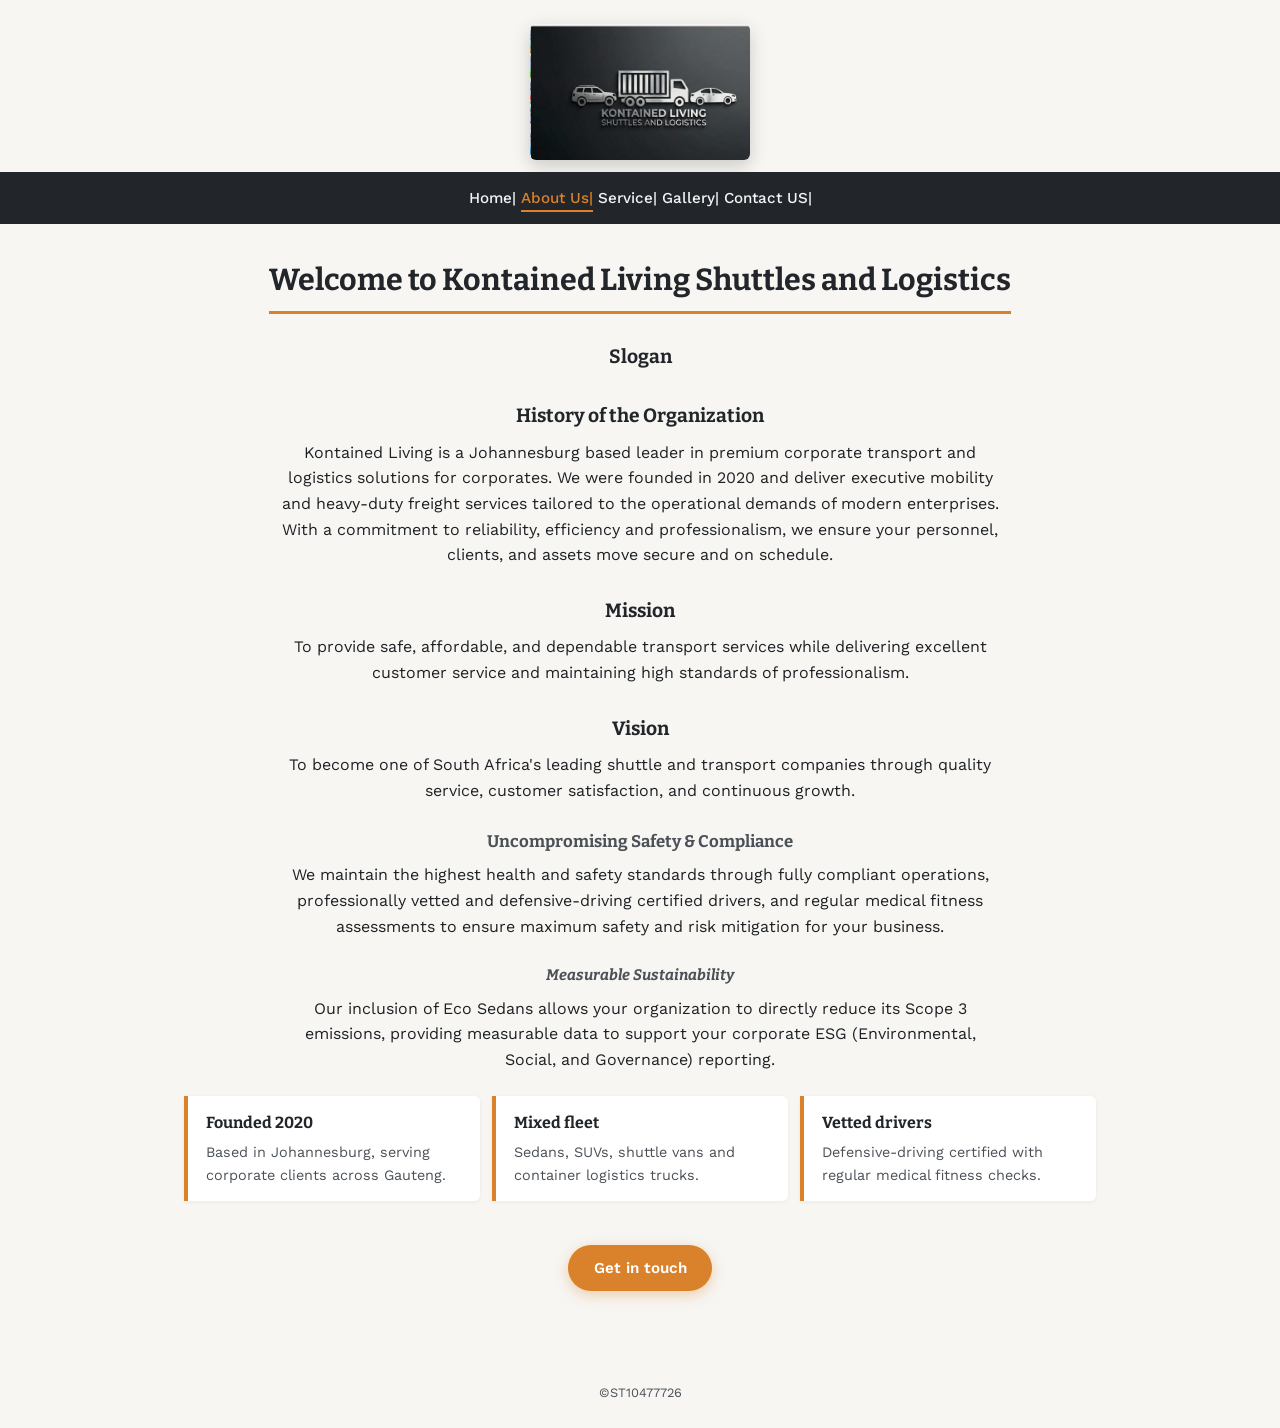
<file: About.html>
<!DOCTYPE html>
<html lang="en">
<head>
<meta charset="UTF-8">
<meta name="viewport" content="width=device-width, initial-scale=1">
<meta name="description" content="About Kontained Living Shuttles and Logistics — our history, mission, vision and safety standards.">
<title>About us | Kontained Living Shuttles and Logistics</title>
<link rel="stylesheet" href="CSS/style.css">
</head>
<body>

<header>
  <img src="IMAGES/logo.png" alt="Kontained Living Shuttles and Logistics logo">
  <nav>
    <center>
    <a href="Home.html">Home|</a>
    <a href="About.html" class="active">About Us|</a>
    <a href="Service.html">Service|</a>
    <a href="Gallery.html">Gallery|</a>
    <a href="Contact.html">Contact US|</a>
  </nav>
  </center>
</header>

<main>
  <h1>Welcome to Kontained Living Shuttles and Logistics</h1>
  <h3><b>Slogan</b></h3>

  <h3>History of the Organization</h3>
  <p>Kontained Living is a Johannesburg based leader in premium corporate transport and logistics
  solutions for corporates. We were founded in 2020 and deliver executive mobility and heavy-duty
  freight services tailored to the operational demands of modern enterprises. With a commitment to
  reliability, efficiency and professionalism, we ensure your personnel, clients, and assets move
  secure and on schedule.</p>

  <h3><b>Mission</b></h3>
  <p>To provide safe, affordable, and dependable transport services while delivering excellent
  customer service and maintaining high standards of professionalism.</p>

  <h3><b>Vision</b></h3>
  <p>To become one of South Africa's leading shuttle and transport companies through quality
  service, customer satisfaction, and continuous growth.</p>

  <h4><b>Uncompromising Safety &amp; Compliance</b></h4>
  <p>We maintain the highest health and safety standards through fully compliant operations,
  professionally vetted and defensive-driving certified drivers, and regular medical fitness
  assessments to ensure maximum safety and risk mitigation for your business.</p>

  <h5><b>Measurable Sustainability</b></h5>
  <p>Our inclusion of Eco Sedans allows your organization to directly reduce its Scope 3 emissions,
  providing measurable data to support your corporate ESG (Environmental, Social, and Governance)
  reporting.</p>

  <div class="card-grid">
    <div class="card">
      <h4>Founded 2020</h4>
      <p>Based in Johannesburg, serving corporate clients across Gauteng.</p>
    </div>
    <div class="card">
      <h4>Mixed fleet</h4>
      <p>Sedans, SUVs, shuttle vans and container logistics trucks.</p>
    </div>
    <div class="card">
      <h4>Vetted drivers</h4>
      <p>Defensive-driving certified with regular medical fitness checks.</p>
    </div>
  </div>

  <a href="Contact.html" class="btn">Get in touch</a>
</main>

<footer>&copy;ST10477726</footer>

</body>
</html>
</file>
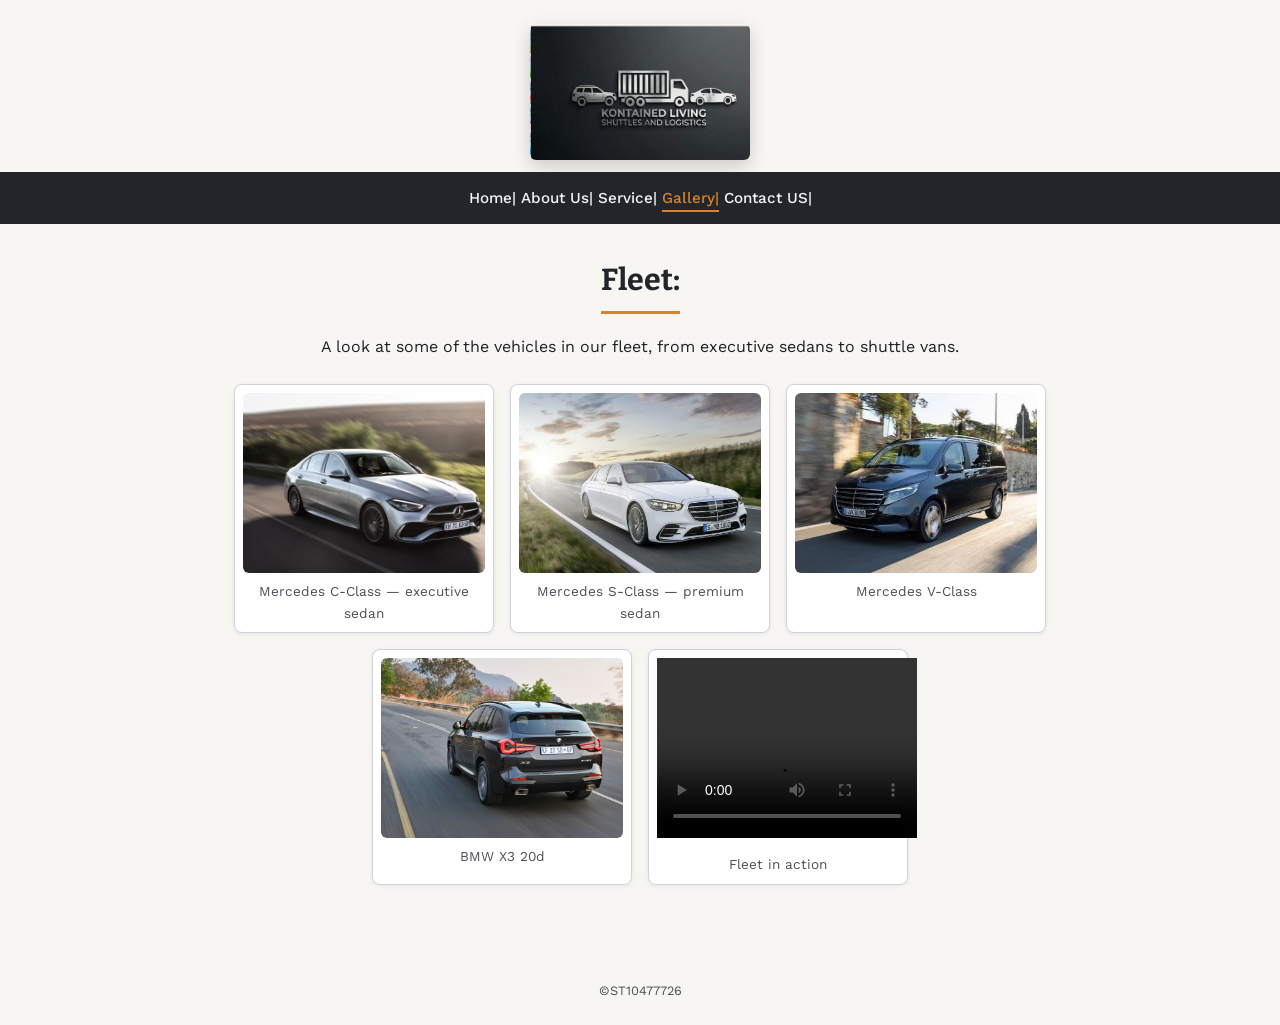
<file: Gallery.html>
<!DOCTYPE html>
<html lang="en">
<head>
<meta charset="UTF-8">
<meta name="viewport" content="width=device-width, initial-scale=1">
<meta name="description" content="Our fleet — Kontained Living Shuttles and Logistics.">
<title>Gallery | Kontained Living Shuttles and Logistics</title>
<link rel="stylesheet" href="CSS/style.css">
</head>
<body>

<header>
  <img src="IMAGES/logo.png" alt="Kontained Living Shuttles and Logistics logo">
  <nav>
   <center>
    <a href="Home.html">Home|</a>
    <a href="About.html">About Us|</a>
    <a href="Service.html">Service|</a>
    <a href="Gallery.html" class="active">Gallery|</a>
    <a href="Contact.html">Contact US|</a>
  </nav>
</header>
</center>

<main>
   <center>
  <h1>Fleet:</h1>
  </center>
  <p>A look at some of the vehicles in our fleet, from executive sedans to shuttle vans.</p>

  <div id="gallery-card-container">
    <div class="gallery-card">
      <img src="IMAGES/image1.jpg" alt="Mercedes C-Class sedan">
      <figcaption>Mercedes C-Class — executive sedan</figcaption>
    </div>
    <div class="gallery-card">
      <img src="IMAGES/image2.jpg" alt="Mercedes S-Class sedan">
      <figcaption>Mercedes S-Class — premium sedan</figcaption>
    </div>
    
    <div class="gallery-card">
      <img src="IMAGES/image4.jpg" alt="Mercedes V-Class shuttle van">
      <figcaption>Mercedes V-Class</figcaption>
    </div>
    <div class="gallery-card">
      <img src="IMAGES/image5.jpg" alt="BMW X3 20d">
      <figcaption>BMW X3 20d</figcaption>
    </div>
    <div class="gallery-card">
      <video width="260" height="180" controls>
        <source src="IMAGES/video.mp4" type="video/mp4">
        Your browser does not support the video tag.
      </video>
      <figcaption>Fleet in action</figcaption>
    </div>
  </div>
</main>

<footer>&copy;ST10477726</footer>

</body>
</html>
</file>
<file: CSS/style.css>
/* ==========================================================================
   Kontained Living Shuttles and Logistics — site stylesheet
   Link this into every page:  <link rel="stylesheet" href="style.css">
   ========================================================================== */

@import url('https://fonts.googleapis.com/css2?family=Bitter:ital,wght@0,400;0,600;0,700;1,600&family=Work+Sans:wght@400;500;600&display=swap');

:root {
  --charcoal-dark:  #22262b;
  --charcoal-mid:   #343a40;
  --silver:         #cfd4d8;
  --silver-bright:  #f2f4f5;
  --amber:          #d9822b;
  --amber-dark:     #b56a1e;
  --cream-bg:       #f7f6f3;
  --ink:            #1e2124;
  --ink-soft:       #4b5157;

  --font-display: 'Bitter', Georgia, serif;
  --font-body:    'Work Sans', -apple-system, Segoe UI, sans-serif;

  --max-width: 960px;
}
* { box-sizing: border-box; }

html, body {
  margin: 0;
  background: var(--cream-bg);
  color: var(--ink);
  font-family: 'Work Sans', -apple-system, Segoe UI, sans-serif;
  font-size: 16px;
  line-height: 1.6;
}

header { display: block; text-align: center; }

header img {
  display: block;
  width: 220px;
  height: auto;
  margin: 1.5rem auto 0.75rem;
  border-radius: 6px;
  box-shadow: 0 6px 18px rgba(0, 0, 0, 0.18);
}

nav {
  background: var(--charcoal-dark);
  padding: 0.85rem 1rem;
  display: flex;
  gap: 1.5rem;
  flex-wrap: wrap;
  justify-content: center;
}

nav a {
  color: var(--silver-bright);
  font-weight: 500;
  font-size: 0.95rem;
  text-decoration: none;
  padding-bottom: 3px;
  border-bottom: 2px solid transparent;
  transition: border-color 0.2s ease, color 0.2s ease;
}

nav a:hover,
nav a:focus-visible { color: var(--amber); border-bottom-color: var(--amber); }

nav a.active { color: var(--amber); border-bottom-color: var(--amber); }

main {
  max-width: var(--max-width);
  margin: 0 auto;
  padding: 2rem 1.5rem 3rem;
  text-align: center;
}

h1, h2, h3, h4, h5 {
  font-family: 'Bitter', Georgia, serif;
  color: var(--charcoal-dark);
  text-align: center;
}

h1 {
  font-size: 1.9rem;
  border-bottom: 3px solid var(--amber);
  display: table;
  margin: 0 auto 1.25rem;
  padding-bottom: 0.4rem;
}

h3 { font-size: 1.2rem; margin: 1.75rem auto 0.5rem; }
h4 { font-size: 1.05rem; margin: 1.5rem auto 0.5rem; color: var(--ink-soft); }
h5 { font-size: 0.95rem; margin: 1.5rem auto 0.5rem; font-style: italic; color: var(--ink-soft); }

main > p {
  max-width: 720px;
  margin: 0 auto 1rem;
  text-align: center;
  color: var(--ink);
}

.btn {
  display: inline-block;
  background: var(--amber);
  color: #fff;
  font-weight: 600;
  font-size: 0.95rem;
  text-decoration: none;
  padding: 0.7rem 1.6rem;
  border-radius: 999px;
  margin: 1.25rem auto;
  box-shadow: 0 4px 14px rgba(217, 130, 43, 0.35);
  transition: background 0.2s ease, transform 0.15s ease;
}

.btn:hover { background: var(--amber-dark); transform: translateY(-1px); }

.card-grid {
  display: flex;
  flex-wrap: wrap;
  justify-content: center;
  gap: 0.75rem;
  max-width: var(--max-width);
  margin: 1.5rem auto;
}

.card-grid .card {
  background: #fff;
  border-left: 4px solid var(--amber);
  border-radius: 0 6px 6px 0;
  box-shadow: 0 1px 4px rgba(0, 0, 0, 0.06);
  padding: 0.85rem 1.1rem;
  text-align: left;
  flex: 1 1 240px;
  max-width: 300px;
}

.card-grid .card h4 { margin: 0 0 0.35rem; text-align: left; color: var(--charcoal-dark); font-size: 1rem; }
.card-grid .card p { margin: 0; text-align: left; font-size: 0.9rem; color: var(--ink-soft); }

main > .card {
  background: #fff;
  border-left: 4px solid var(--amber);
  border-radius: 0 6px 6px 0;
  box-shadow: 0 1px 4px rgba(0, 0, 0, 0.06);
  padding: 0.85rem 1.1rem;
  text-align: left;
  max-width: 420px;
  margin: 0.75rem auto;
}

main > .card h4 { margin: 0 0 0.35rem; text-align: left; }
main > .card p { text-align: left; margin: 0; }

ul {
  list-style: none;
  padding-left: 0;
  max-width: 480px;
  margin: 1.5rem auto;
  text-align: left;
}

ul li {
  font-family: 'Bitter', Georgia, serif;
  font-style: italic;
  font-size: 1.05rem;
  background: #fff;
  border-left: 4px solid var(--amber);
  padding: 0.65rem 1rem;
  margin-bottom: 0.6rem;
  border-radius: 0 4px 4px 0;
  box-shadow: 0 1px 4px rgba(0, 0, 0, 0.06);
}

ul li span {
  display: block;
  font-family: 'Work Sans', sans-serif;
  font-style: normal;
  font-size: 0.85rem;
  color: var(--ink-soft);
  margin-top: 0.2rem;
}

#gallery-card-container {
  display: flex;
  flex-wrap: wrap;
  justify-content: center;
  gap: 1rem;
  max-width: var(--max-width);
  margin: 1.5rem auto;
}

.gallery-card,
main > figure {
  background: #fff;
  border: 1px solid var(--silver);
  border-radius: 8px;
  box-shadow: 0 1px 4px rgba(0, 0, 0, 0.08);
  padding: 8px;
  width: 260px;
  transition: transform 0.2s ease, box-shadow 0.2s ease;
}

.gallery-card:hover,
main > figure:hover { transform: translateY(-3px); box-shadow: 0 8px 18px rgba(0, 0, 0, 0.16); }

.gallery-card img,
main > figure img,
main > figure video {
  display: block;
  width: 100%;
  height: 180px;
  object-fit: cover;
  border-radius: 6px;
}

main > figure video { object-fit: contain; background: var(--charcoal-dark); }

.gallery-card figcaption,
main > figure figcaption {
  margin-top: 0.5rem;
  font-size: 0.85rem;
  color: var(--ink-soft);
  text-align: center;
}

main iframe {
  width: 100%;
  max-width: 480px;
  height: 320px;
  border: 0;
  border-radius: 8px;
  display: block;
  margin: 1rem auto 0;
  box-shadow: 0 4px 14px rgba(0, 0, 0, 0.12);
}

footer { display: block; text-align: center; color: var(--ink-soft); font-size: 0.8rem; padding: 1.5rem; }

@media (max-width: 600px) {
  nav { gap: 1rem; padding: 0.75rem 1rem; }
  h1 { font-size: 1.5rem; }
  .gallery-card, main > figure { width: 100%; max-width: 320px; }
}
</file>
